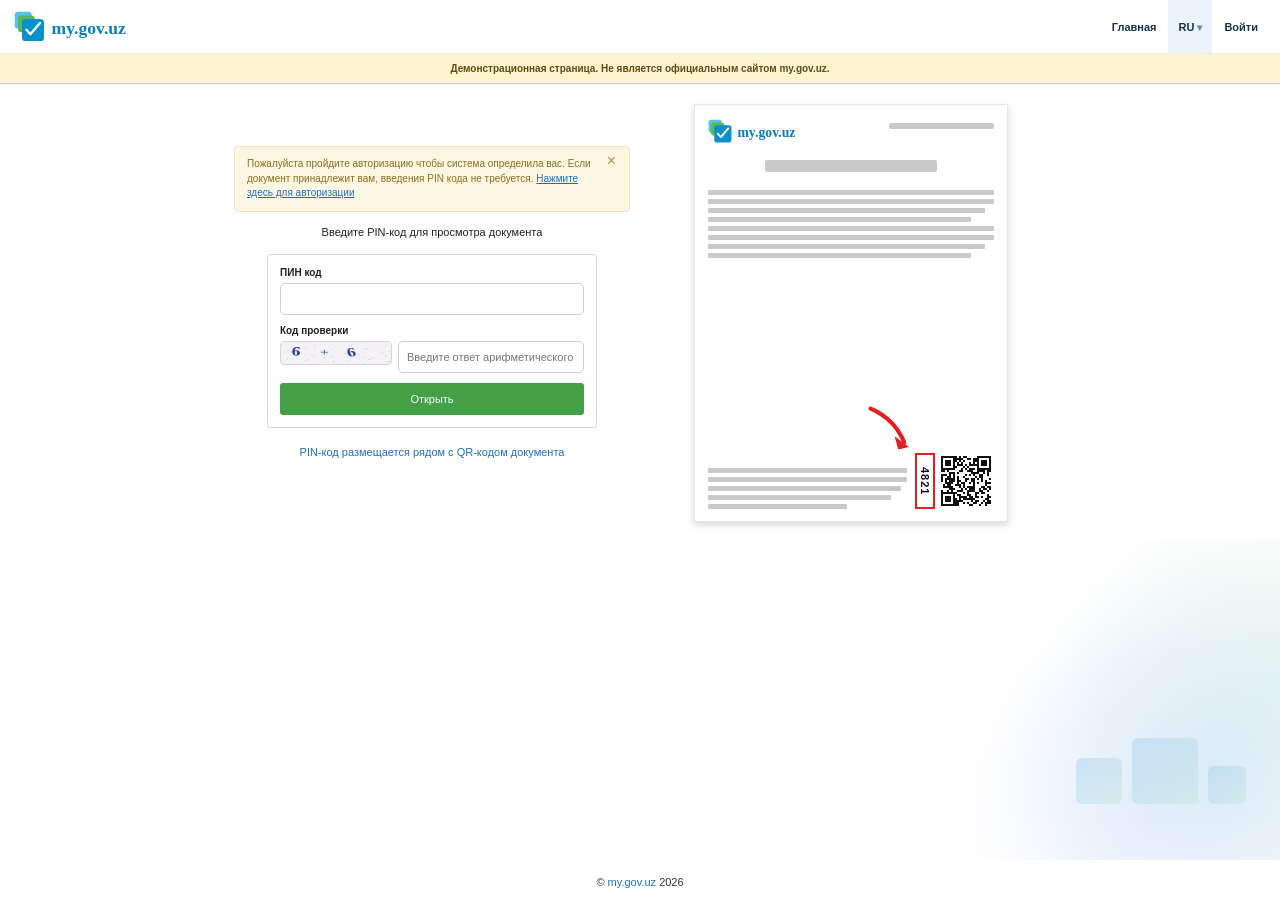
<file: index.html>
<!DOCTYPE html>
<html lang="ru">
<head>
<meta charset="utf-8">
<meta name="viewport" content="width=device-width, initial-scale=1">
<title>Портал документов — просмотр по PIN-коду</title>
<link rel="stylesheet" href="styles.css">
</head>
<body>

<div class="page">
  <div class="bg-blobs" aria-hidden="true"></div>
  <div class="bg-cubes" aria-hidden="true"><i></i><i></i><i></i></div>

  <header class="site-head">
    <a class="site-head__brand" href="#">
      <img src="my-gov-logo.svg" alt="my.gov.uz">
    </a>

    <nav class="site-head__nav">
      <a href="#">Главная</a>
      <button type="button" class="lang" id="langBtn">RU <span class="lang__caret">▾</span></button>
      <a href="#" class="signin" id="signinLink">Войти</a>
    </nav>
  </header>

  <div class="demo-disclaimer" role="note">Демонстрационная страница. Не является официальным сайтом my.gov.uz.</div>

  <main class="layout">
    <!-- Левая колонка: форма -->
    <section class="form-col">
      <div class="notice" id="authNotice">
        <button class="notice__close" id="noticeClose" type="button" aria-label="Закрыть">&times;</button>
        <p>Пожалуйста пройдите авторизацию чтобы система определила вас. Если документ
          принадлежит вам, введения PIN кода не требуется.
          <a href="#" id="authLink">Нажмите здесь для авторизации</a></p>
      </div>

      <h1 class="form-title" id="formTitle">Введите PIN-код для просмотра документа</h1>

      <form class="card" id="pinForm" autocomplete="off" novalidate>
        <div class="field">
          <label for="pin">ПИН код</label>
          <input type="text" id="pin" name="pin" inputmode="numeric" spellcheck="false">
        </div>

        <div class="field">
          <label for="captchaAnswer">Код проверки</label>
          <div class="captcha-row">
            <canvas id="captchaCanvas" width="170" height="46" role="img"
                    aria-label="Проверочное выражение"></canvas>
            <input type="text" id="captchaAnswer" name="captchaAnswer"
                   placeholder="Введите ответ арифметического действия">
          </div>
        </div>

        <p class="error" id="formError" role="alert" hidden></p>

        <button class="btn-open" type="submit">Открыть</button>
      </form>

      <p class="hint">PIN-код размещается рядом с QR-кодом документа</p>

      <div class="opened" id="openedState" hidden>
        <p class="opened__title">Документ открыт</p>
        <button class="btn-lock" id="lockBtn" type="button">Закрыть документ</button>
      </div>
    </section>

    <!-- Правая колонка: превью документа -->
    <section class="doc-col">
      <article class="doc-sheet" id="docSheet">
        <header class="doc-sheet__head">
          <div class="brand-mark">
            <img src="my-gov-logo.svg" alt="my.gov.uz">
          </div>
          <div class="skeleton skeleton--wide"></div>
        </header>

        <div class="doc-sheet__body" id="docBody">
          <div class="skeleton skeleton--title"></div>
          <div class="bars" id="lockedBars"></div>
          <div class="doc-text" id="unlockedText" hidden></div>
        </div>

        <footer class="doc-sheet__foot">
          <div class="bars bars--foot" id="lockedBarsFoot"></div>
          <div class="doc-text doc-text--foot" id="unlockedFoot" hidden></div>

          <div class="qr-block">
            <div class="pin-badge" id="pinBadge">
              <span class="pin-badge__code" id="pinBadgeCode">----</span>
            </div>
            <canvas id="qrCanvas" width="112" height="112" aria-label="QR-код документа"></canvas>
            <svg class="qr-arrow" viewBox="0 0 90 90" aria-hidden="true">
              <path d="M6 6 C34 18 52 38 62 62" fill="none" stroke="#e02020" stroke-width="7"
                    stroke-linecap="round"/>
              <path d="M46 52 L70 70 L52 74 Z" fill="#e02020"/>
            </svg>
          </div>
        </footer>
      </article>
    </section>
  </main>

  <footer class="site-foot">
    © <a href="#" class="site-foot__brand" id="brandNameFoot">Портал документов</a> <span id="brandYear">2026</span>
  </footer>
</div>

<script src="data.js"></script>
<script src="app.js"></script>
</body>
</html>
</file>
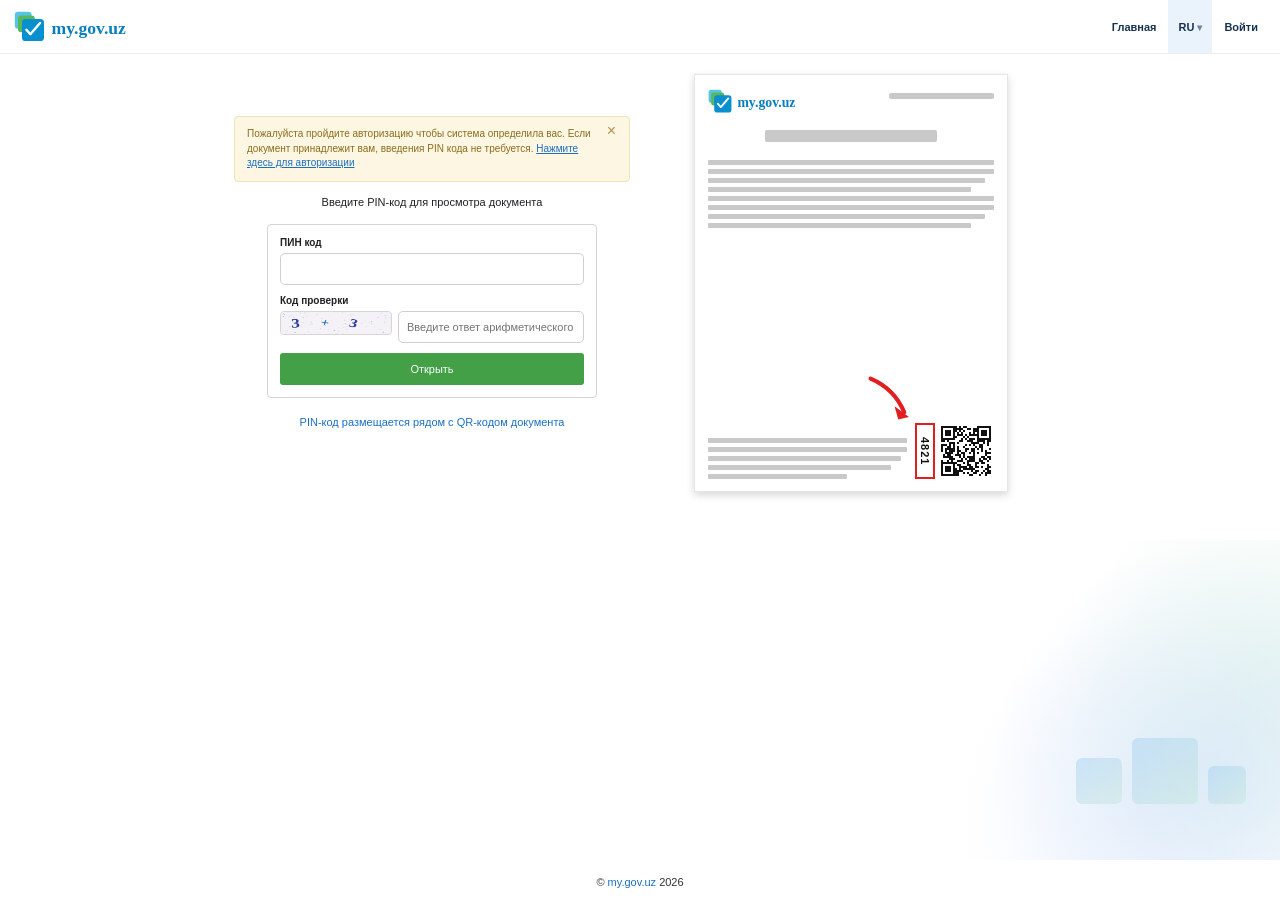
<file: index1.html>
<!DOCTYPE html>
<html lang="ru">
<head>
<meta charset="utf-8">
<meta name="viewport" content="width=device-width, initial-scale=1">
<title>Портал документов — просмотр по PIN-коду</title>
<link rel="stylesheet" href="styles.css">
</head>
<body>

<div class="page">
  <div class="bg-blobs" aria-hidden="true"></div>
  <div class="bg-cubes" aria-hidden="true"><i></i><i></i><i></i></div>

  <header class="site-head">
    <a class="site-head__brand" href="#">
      <img src="my-gov-logo.svg" alt="my.gov.uz">
    </a>

    <nav class="site-head__nav">
      <a href="#">Главная</a>
      <button type="button" class="lang" id="langBtn">RU <span class="lang__caret">▾</span></button>
      <a href="#" class="signin" id="signinLink">Войти</a>
    </nav>
  </header>

  <main class="layout">
    <!-- Левая колонка: форма -->
    <section class="form-col">
      <div class="notice" id="authNotice">
        <button class="notice__close" id="noticeClose" type="button" aria-label="Закрыть">&times;</button>
        <p>Пожалуйста пройдите авторизацию чтобы система определила вас. Если документ
          принадлежит вам, введения PIN кода не требуется.
          <a href="#" id="authLink">Нажмите здесь для авторизации</a></p>
      </div>

      <h1 class="form-title" id="formTitle">Введите PIN-код для просмотра документа</h1>

      <form class="card" id="pinForm" autocomplete="off" novalidate>
        <div class="field">
          <label for="pin">ПИН код</label>
          <input type="text" id="pin" name="pin" inputmode="numeric" spellcheck="false">
        </div>

        <div class="field">
          <label for="captchaAnswer">Код проверки</label>
          <div class="captcha-row">
            <canvas id="captchaCanvas" width="170" height="46" role="img"
                    aria-label="Проверочное выражение"></canvas>
            <input type="text" id="captchaAnswer" name="captchaAnswer"
                   placeholder="Введите ответ арифметического действия">
          </div>
        </div>

        <p class="error" id="formError" role="alert" hidden></p>

        <button class="btn-open" type="submit">Открыть</button>
      </form>

      <p class="hint">PIN-код размещается рядом с QR-кодом документа</p>

      <div class="opened" id="openedState" hidden>
        <p class="opened__title">Документ открыт</p>
        <button class="btn-lock" id="lockBtn" type="button">Закрыть документ</button>
      </div>
    </section>

    <!-- Правая колонка: превью документа -->
    <section class="doc-col">
      <article class="doc-sheet" id="docSheet">
        <header class="doc-sheet__head">
          <div class="brand-mark">
            <img src="my-gov-logo.svg" alt="my.gov.uz">
          </div>
          <div class="skeleton skeleton--wide"></div>
        </header>

        <div class="doc-sheet__body" id="docBody">
          <div class="skeleton skeleton--title"></div>
          <div class="bars" id="lockedBars"></div>
          <div class="doc-text" id="unlockedText" hidden></div>
        </div>

        <footer class="doc-sheet__foot">
          <div class="bars bars--foot" id="lockedBarsFoot"></div>
          <div class="doc-text doc-text--foot" id="unlockedFoot" hidden></div>

          <div class="qr-block">
            <div class="pin-badge" id="pinBadge">
              <span class="pin-badge__code" id="pinBadgeCode">----</span>
            </div>
            <canvas id="qrCanvas" width="112" height="112" aria-label="QR-код документа"></canvas>
            <svg class="qr-arrow" viewBox="0 0 90 90" aria-hidden="true">
              <path d="M6 6 C34 18 52 38 62 62" fill="none" stroke="#e02020" stroke-width="7"
                    stroke-linecap="round"/>
              <path d="M46 52 L70 70 L52 74 Z" fill="#e02020"/>
            </svg>
          </div>
        </footer>
      </article>
    </section>
  </main>

  <footer class="site-foot">
    © <a href="#" class="site-foot__brand" id="brandNameFoot">Портал документов</a> <span id="brandYear">2026</span>
  </footer>
</div>

<script src="data.js"></script>
<script src="app.js"></script>
</body>
</html>
</file>
<file: styles.css>
* { box-sizing: border-box; }

[hidden] { display: none !important; }

body {
  margin: 0;
  font-family: Arial, Helvetica, sans-serif;
  color: #202124;
  background: #fff;
}

.page {
  position: relative;
  min-height: 100vh;
  display: flex;
  flex-direction: column;
  overflow: hidden;
}

.bg-blobs {
  position: absolute;
  right: -60px;
  bottom: 40px;
  width: 420px;
  height: 320px;
  background:
    radial-gradient(circle at 70% 70%, rgba(207, 227, 247, .55), transparent 60%),
    radial-gradient(circle at 85% 45%, rgba(214, 240, 226, .5), transparent 55%),
    radial-gradient(circle at 55% 85%, rgba(222, 232, 250, .5), transparent 55%);
  pointer-events: none;
}

.layout {
  position: relative;
  flex: 1;
  width: 100%;
  max-width: 820px;
  margin: 0 auto;
  padding: 20px 4px 16px;
  display: grid;
  grid-template-columns: minmax(0, 396px) minmax(0, 314px);
  justify-content: start;
  gap: 64px;
  align-items: start;
}

/* ---------- левая колонка ---------- */
.form-col { padding-top: 42px; }

.notice {
  position: relative;
  max-width: 396px;
  margin: 0 auto 14px;
  padding: 10px 30px 10px 12px;
  background: #fdf6e3;
  border: 1px solid #f2e2b8;
  border-radius: 4px;
}

.notice p {
  margin: 0;
  font-size: 10px;
  line-height: 1.45;
  color: #8a6d1d;
}

.notice a { color: #1b6fc4; }

.notice__close {
  position: absolute;
  top: 5px;
  right: 7px;
  border: 0;
  background: none;
  font-size: 16px;
  line-height: 1;
  color: #b09245;
  cursor: pointer;
}

.form-title {
  margin: 0 auto 16px;
  max-width: 396px;
  text-align: center;
  font-size: 11px;
  font-weight: 400;
}

.card {
  max-width: 330px;
  margin: 0 auto;
  padding: 12px;
  border: 1px solid #d4d4d4;
  border-radius: 4px;
  background: #fff;
}

.field { margin-bottom: 10px; }

.field label {
  display: block;
  margin-bottom: 5px;
  font-size: 10px;
  font-weight: 700;
}

.field input {
  width: 100%;
  height: 32px;
  padding: 0 8px;
  font-size: 11px;
  border: 1px solid #cfcfcf;
  border-radius: 5px;
  background: #fff;
}

.field input:focus {
  outline: none;
  border-color: #4a90d9;
  box-shadow: 0 0 0 3px rgba(74, 144, 217, .15);
}

.captcha-row { display: flex; gap: 6px; align-items: stretch; }

#captchaCanvas {
  width: 112px;
  height: 24px;
  border: 1px solid #d6d6d6;
  border-radius: 4px;
  background: #f4f1f7;
  cursor: pointer;
  flex: none;
}

.captcha-row input { flex: 1; }

.error {
  margin: -6px 0 14px;
  font-size: 11px;
  color: #c62828;
}

.btn-open {
  width: 100%;
  height: 32px;
  border: 0;
  border-radius: 3px;
  background: #43a047;
  color: #fff;
  font-size: 11px;
  cursor: pointer;
}

.btn-open:hover { background: #3c9441; }

.hint {
  max-width: 330px;
  margin: 18px auto 0;
  text-align: center;
  font-size: 11px;
  color: #1b6fc4;
}

.demo-panel {
  max-width: 330px;
  margin: 14px auto 0;
  padding: 8px 10px;
  border: 1px dashed #c9c9c9;
  border-radius: 4px;
  background: #fafafa;
  font-size: 10px;
  color: #666;
  display: flex;
  flex-wrap: wrap;
  gap: 8px;
  align-items: center;
}

.demo-panel__label {
  font-weight: 700;
  color: #444;
  text-transform: uppercase;
  letter-spacing: .04em;
}

.demo-panel__link { margin-left: auto; color: #1b6fc4; }

.demo-panel__field {
  display: flex;
  align-items: center;
  gap: 6px;
  color: #444;
}

.demo-panel select {
  height: 26px;
  padding: 0 6px;
  font-size: 10px;
  border: 1px solid #cfcfcf;
  border-radius: 4px;
  background: #fff;
}

.opened { max-width: 330px; margin: 16px auto 0; text-align: center; }

.opened__title { margin: 0 0 10px; font-size: 12px; font-weight: 600; color: #2e7d32; }

.btn-lock {
  padding: 7px 14px;
  border: 1px solid #cfcfcf;
  border-radius: 5px;
  background: #fff;
  font-size: 11px;
  cursor: pointer;
}

/* ---------- правая колонка: лист ---------- */
.doc-col { display: flex; justify-content: center; }

.doc-sheet {
  width: 100%;
  max-width: 314px;
  min-height: 418px;
  padding: 14px 13px 12px;
  background: #fff;
  border: 1px solid #e6e6e6;
  box-shadow: 0 3px 8px rgba(0, 0, 0, .16);
  display: flex;
  flex-direction: column;
}

.doc-sheet__head {
  display: flex;
  justify-content: space-between;
  align-items: flex-start;
  margin-bottom: 16px;
}

.brand-mark { display: flex; gap: 10px; align-items: center; }

.brand-mark img { display: block; width: 100px; max-width: 100%; height: auto; }

.brand-mark__name {
  font-size: 13px;
  font-weight: 700;
  line-height: 1.15;
  color: #1f5fa0;
}

.brand-mark__name small { font-weight: 500; color: #5b8fc4; }

.skeleton { background: #c9c9c9; border-radius: 2px; }

.skeleton--wide { width: 105px; height: 6px; margin-top: 4px; }

.skeleton--title {
  width: 60%;
  height: 12px;
  margin: 0 auto 18px;
}

.bars { display: flex; flex-direction: column; gap: 4px; }

.bars span { display: block; height: 5px; background: #c9c9c9; border-radius: 1px; }

.bars span:nth-child(4n) { width: 92%; }

.bars span:nth-child(4n + 2) { width: 100%; }

.bars span:nth-child(4n + 3) { width: 97%; }

.doc-text { font-size: 10px; line-height: 1.5; color: #2b2b2b; }

.doc-text h2 { font-size: 12px; margin: 0 0 10px; text-align: center; }

.doc-text p { margin: 0 0 8px; }

.doc-sheet__body { flex: 1; }

.doc-sheet__foot {
  display: flex;
  align-items: flex-end;
  gap: 8px;
  margin-top: 16px;
}

.bars--foot, .doc-text--foot { flex: 1; }

.bars--foot span:last-child { width: 70%; }

.qr-block { position: relative; display: flex; gap: 3px; align-items: flex-end; flex: none; }

.pin-badge {
  border: 2px solid #e02020;
  padding: 3px 2px;
  height: 56px;
  display: flex;
  align-items: center;
  justify-content: center;
}

.pin-badge__code {
  writing-mode: vertical-rl;
  font-size: 11px;
  font-weight: 700;
  letter-spacing: 1px;
  color: #111;
}

#qrCanvas { width: 56px; height: 56px; image-rendering: pixelated; }

.qr-arrow {
  position: absolute;
  left: -48px;
  top: -48px;
  width: 54px;
  height: 54px;
}

/* ---------- шапка ---------- */
.site-head {
  position: relative;
  z-index: 2;
  display: flex;
  align-items: center;
  justify-content: space-between;
  height: 54px;
  padding: 0 14px;
  border-bottom: 1px solid #eceeef;
  background: #fff;
}

.site-head__brand {
  display: flex;
  align-items: center;
  gap: 11px;
  font-size: 21px;
  font-weight: 700;
  color: #1b6fc4;
  text-decoration: none;
}

.site-head__brand img { display: block; width: 128px; max-width: 100%; height: auto; }

.demo-disclaimer {
  position: relative;
  z-index: 1;
  padding: 9px 16px;
  border-bottom: 1px solid #e6cf80;
  background: #fff4cf;
  color: #5d4c16;
  text-align: center;
  font-size: 10px;
  font-weight: 600;
}

.site-head__nav {
  display: flex;
  align-self: stretch;
  align-items: center;
  gap: 4px;
  font-size: 11px;
}

.site-head__nav a {
  display: flex;
  align-items: center;
  padding: 0 8px;
  color: #17324d;
  font-weight: 600;
  text-decoration: none;
  border-radius: 4px;
}

.site-head__nav a:hover { background: #f2f6fb; }

.lang {
  height: 100%;
  padding: 0 10px;
  border: 0;
  border-radius: 0;
  background: #eaf2fb;
  color: #17324d;
  font-size: 11px;
  font-weight: 700;
  cursor: pointer;
}

.lang__caret { font-size: 10px; color: #6b86a3; }

.signin { color: #17324d; }

/* фоновые кубики вместо персонажа-маскота */
.bg-cubes {
  position: absolute;
  right: 34px;
  bottom: 96px;
  display: flex;
  align-items: flex-end;
  gap: 10px;
  pointer-events: none;
}

.bg-cubes i {
  display: block;
  border-radius: 6px;
  background: linear-gradient(145deg, rgba(160, 205, 245, .45), rgba(185, 228, 205, .35));
}

.bg-cubes i:nth-child(1) { width: 46px; height: 46px; }
.bg-cubes i:nth-child(2) { width: 66px; height: 66px; }
.bg-cubes i:nth-child(3) { width: 38px; height: 38px; }

/* ---------- футер ---------- */
.site-foot {
  position: relative;
  padding: 10px 0 12px;
  text-align: center;
  font-size: 11px;
  color: #333;
}

.site-foot__brand { color: #1b6fc4; text-decoration: none; }

@media (max-width: 860px) {
  .layout { grid-template-columns: minmax(0, 396px); gap: 20px; }
  .form-col { padding-top: 0; }
  .doc-col { order: 2; }
  .qr-arrow { left: -48px; }
}

@media (max-width: 560px) {
  .site-head { height: auto; min-height: 54px; flex-wrap: wrap; gap: 6px; padding: 6px 12px; }
  .site-head__brand img { width: min(128px, 45vw); }
  .site-head__nav { width: 100%; height: 32px; justify-content: flex-end; }
}
</file>
